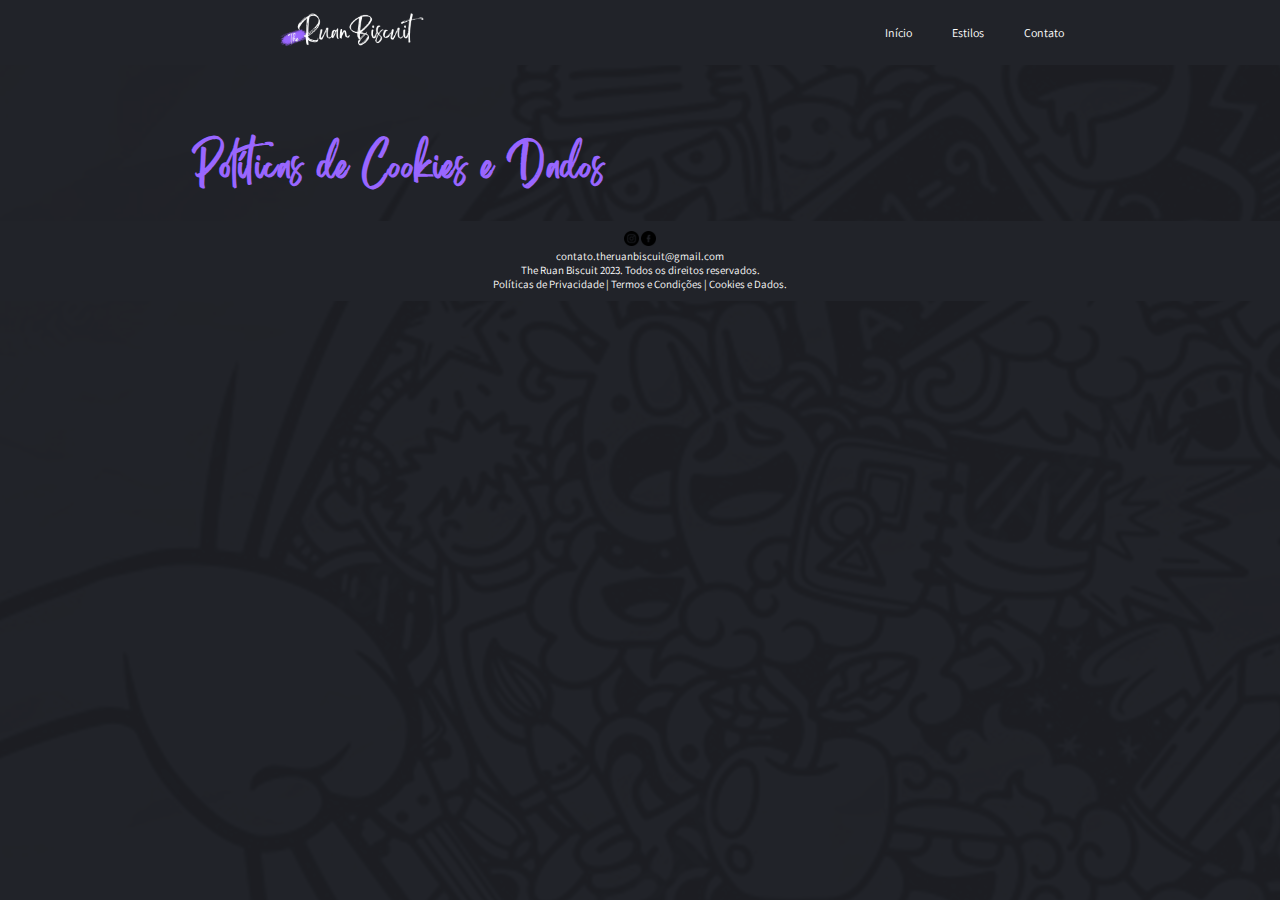
<file: pages/politicas/cookies.html>
<!DOCTYPE html>
<html lang="pt-BR">
    <head>
        <meta charset="UTF-8">
        <title>The Ruan Biscuit | Políticas de Cookies</title>
        <link rel="stylesheet" href="../../assets/css/styles.css"> <!-- Vincular CSS-->
        <link rel="stylesheet" href="../../assets/css/politicas.css">
        <link rel="icon" type="image/x-cion" href="../../assets/img/trb3.png"> <!-- Favicon da Página -->
    </head>
    <body>
        <nav class="navbar">
            <div class="logo">
                <a href="../../index.html"><img src="../../assets/img/trb.webp" alt="Logo The Ruan Biscuit"></a>
            </div>
            <ul class="nav-links">
                <li><a href="../../index.html">Início</a></li>
                <li class="dropdown">
                    <a>Estilos</a>
                    <ul class="dropdown-menu">
                        <li><a href="../estilos/chibi.html">Chibi</a></li>
                        <li><a href="../estilos/anime.html">Anime</a></li>
                        <li><a href="../estilos/doll.html">Doll</a></li>
                        <li><a href="../estilos/pop.html">Pop</a></li>                
                    </ul>
                </li>
                <li><a href="../outros/contato.html">Contato</a></li>
            </ul>
        </nav>
        <main>
              <h1>Políticas de Cookies e Dados</h1>
              <section>
              </section>
        </main>
        <footer>
            <div class="icon_redesocial">
                <a href="https://www.instagram.com/theruanbiscuit" target="_blank" alt="Logo do instagram para perfil da The Ruan Biscuit"><img src="../../assets/img/instagram.png"></a>
                <a href="https://www.facebook.com/theruanbiscuit" target="_blank" alt="Logo do facebook para perfil da The Ruan Biscuit"><img src="../../assets/img/facebook.png"></a>
            </div>
            <a href="mailto:contato.theruanbiscuit@gmail.com">contato.theruanbiscuit@gmail.com</a>
            <br>The Ruan Biscuit 2023. Todos os direitos reservados.
            <br><a href="../politicas/privacidade.html">Políticas de Privacidade</a> | <a href="../politicas/termosecondicoes.html">Termos e Condições</a> | <a href="../politicas/cookies.html">Cookies e Dados.</a>
        </footer>
    </body>
</html>
</file>
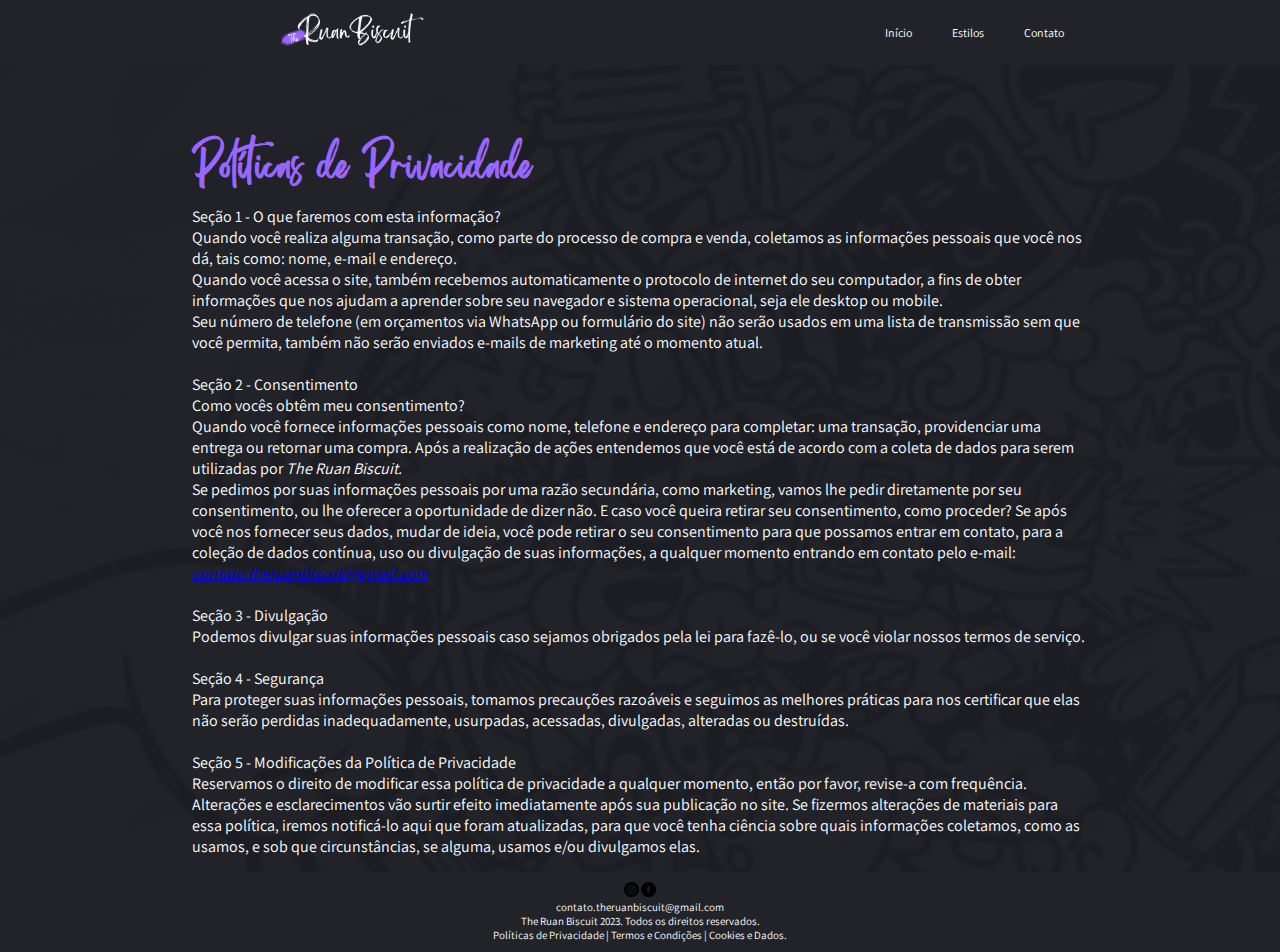
<file: pages/politicas/privacidade.html>
<!DOCTYPE html>
<html lang="pt-BR">
    <head>
        <meta charset="UTF-8">
        <title>The Ruan Biscuit | Políticas de Privacidade</title>
        <link rel="stylesheet" href="../../assets/css/styles.css"> <!-- Vincular CSS-->
        <link rel="stylesheet" href="../../assets/css/politicas.css">
        <link rel="icon" type="image/x-cion" href="../../assets/img/trb3.png"> <!-- Favicon da Página -->
    </head>
    <body>
        <nav class="navbar">
            <div class="logo">
                <a href="../../index.html"><img src="../../assets/img/trb.webp" alt="Logo The Ruan Biscuit"></a>
            </div>
            <ul class="nav-links">
                <li><a href="../../index.html">Início</a></li>
                <li class="dropdown">
                    <a>Estilos</a>
                    <ul class="dropdown-menu">
                        <li><a href="../estilos/chibi.html">Chibi</a></li>
                        <li><a href="../estilos/anime.html">Anime</a></li>
                        <li><a href="../estilos/doll.html">Doll</a></li>
                        <li><a href="../estilos/pop.html">Pop</a></li>                
                    </ul>
                </li>
                <li><a href="../outros/contato.html">Contato</a></li>
            </ul>
        </nav>
        <main>
              <h1>Políticas de Privacidade</h1>
              <section>
                Seção 1 - O que faremos com esta informação?
                <br>Quando você realiza alguma transação, como parte do processo de compra e venda, coletamos as informações pessoais que você nos dá, tais como: nome, e-mail e endereço.
                <br>Quando você acessa o site, também recebemos automaticamente o protocolo de internet do seu computador, a fins de obter informações que nos ajudam a aprender sobre seu navegador e sistema operacional, seja ele desktop ou mobile.
                <br>Seu número de telefone (em orçamentos via WhatsApp ou formulário do site) não serão usados em uma lista de transmissão sem que você permita, também não serão enviados e-mails de marketing até o momento atual.
              </section>
              <br>
              <section>
                Seção 2 - Consentimento
                <br>Como vocês obtêm meu consentimento?
                <br>Quando você fornece informações pessoais como nome, telefone e endereço para completar: uma transação, providenciar uma entrega ou retornar uma compra. Após a realização de ações entendemos que você está de acordo com a coleta de dados para serem utilizadas por <em>The Ruan Biscuit.</em>
                <br>Se pedimos por suas informações pessoais por uma razão secundária, como marketing, vamos lhe pedir diretamente por seu consentimento, ou lhe oferecer a oportunidade de dizer não.
                  E caso você queira retirar seu consentimento, como proceder?
                  Se após você nos fornecer seus dados, mudar de ideia, você pode retirar o seu consentimento para que possamos entrar em contato, para a coleção de dados contínua, uso ou divulgação de suas informações, a qualquer momento entrando em contato pelo e-mail: <a href="mailto:contato.theruanbiscuit@gmail.com"><em>contato.theruanbiscuit@gmail.com</em></a>
              </section>
              <br>
              <section>
                Seção 3 - Divulgação
                <br>Podemos divulgar suas informações pessoais caso sejamos obrigados pela lei para fazê-lo, ou se você violar nossos termos de serviço.
              </section>
              <br>
              <section>
                Seção 4 - Segurança
                <br>Para proteger suas informações pessoais, tomamos precauções razoáveis e seguimos as melhores práticas para nos certificar que elas não serão perdidas inadequadamente, usurpadas, acessadas, divulgadas, alteradas ou destruídas.
              </section>
              <br>
              <section>
                Seção 5 - Modificações da Política de Privacidade
                <br>Reservamos o direito de modificar essa política de privacidade a qualquer momento, então por favor, revise-a com frequência. Alterações e esclarecimentos vão surtir efeito imediatamente após sua publicação no site. Se fizermos alterações de materiais para essa política, iremos notificá-lo aqui que foram atualizadas, para que você tenha ciência sobre quais informações coletamos, como as usamos, e sob que circunstâncias, se alguma, usamos e/ou divulgamos elas.
              </section>
        </main>
        <footer>
            <div class="icon_redesocial">
                <a href="https://www.instagram.com/theruanbiscuit" target="_blank" alt="Logo do instagram para perfil da The Ruan Biscuit"><img src="../../assets/img/instagram.png"></a>
                <a href="https://www.facebook.com/theruanbiscuit" target="_blank" alt="Logo do facebook para perfil da The Ruan Biscuit"><img src="../../assets/img/facebook.png"></a>
            </div>
            <a href="mailto:contato.theruanbiscuit@gmail.com">contato.theruanbiscuit@gmail.com</a>
            <br>The Ruan Biscuit 2023. Todos os direitos reservados.
            <br><a href="../politicas/privacidade.html">Políticas de Privacidade</a> | <a href="../politicas/termosecondicoes.html">Termos e Condições</a> | <a href="../politicas/cookies.html">Cookies e Dados.</a>
        </footer>
    </body>
</html>
</file>
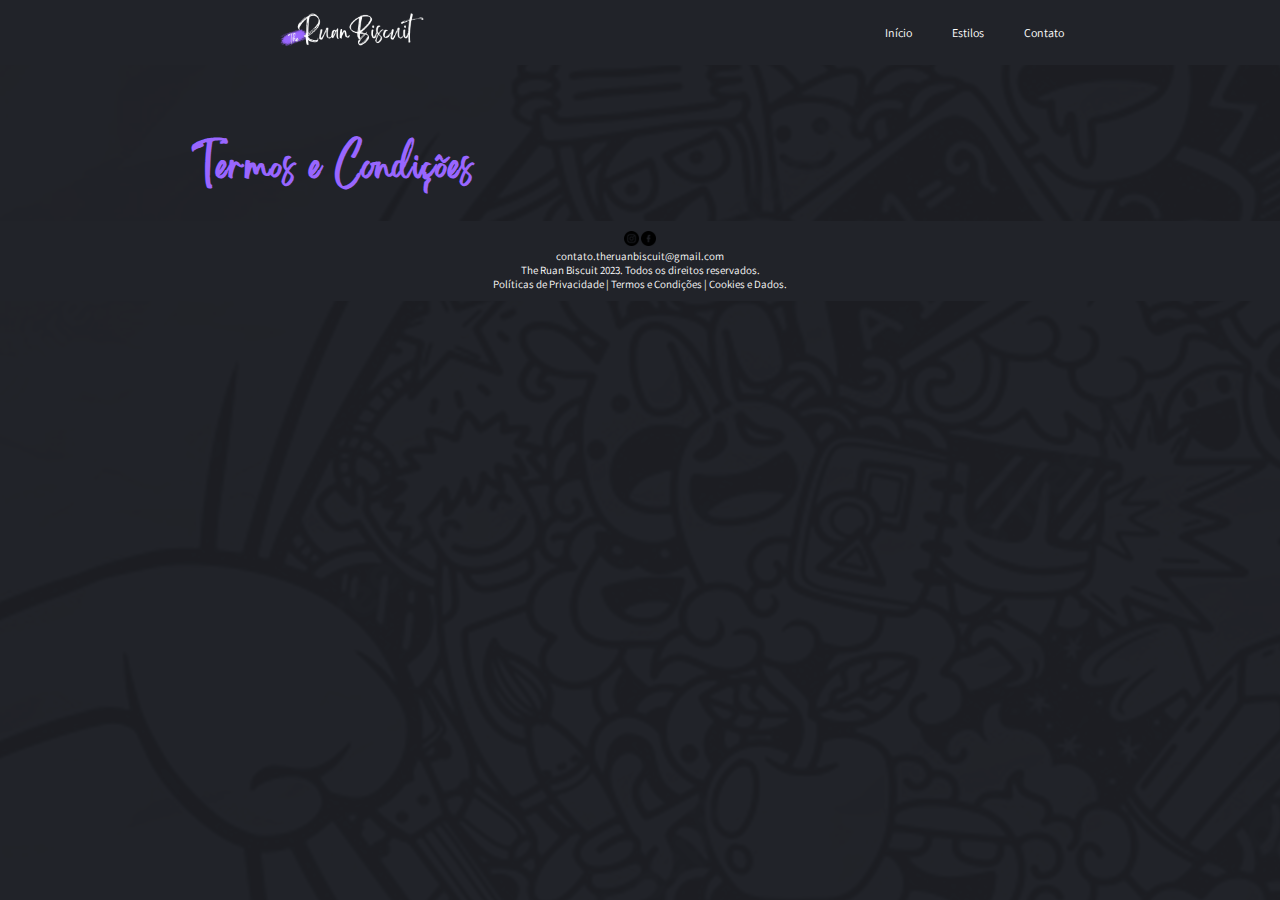
<file: pages/politicas/termosecondicoes.html>
<!DOCTYPE html>
<html lang="pt-BR">
    <head>
        <meta charset="UTF-8">
        <title>The Ruan Biscuit | Termos e Condições</title>
        <link rel="stylesheet" href="../../assets/css/styles.css"> <!-- Vincular CSS-->
        <link rel="stylesheet" href="../../assets/css/politicas.css">
        <link rel="icon" type="image/x-cion" href="../../assets/img/trb3.png"> <!-- Favicon da Página -->
    </head>
    <body>
        <nav class="navbar">
            <div class="logo">
                <a href="../../index.html"><img src="../../assets/img/trb.webp" alt="Logo The Ruan Biscuit"></a>
            </div>
            <ul class="nav-links">
                <li><a href="../../index.html">Início</a></li>
                <li class="dropdown">
                    <a>Estilos</a>
                    <ul class="dropdown-menu">
                        <li><a href="../estilos/chibi.html">Chibi</a></li>
                        <li><a href="../estilos/anime.html">Anime</a></li>
                        <li><a href="../estilos/doll.html">Doll</a></li>
                        <li><a href="../estilos/pop.html">Pop</a></li>                
                    </ul>
                </li>
                <li><a href="../outros/contato.html">Contato</a></li>
            </ul>
        </nav>
        <main>
              <h1>Termos e Condições</h1>
        </main>
        <footer>
            <div class="icon_redesocial">
                <a href="https://www.instagram.com/theruanbiscuit" target="_blank" alt="Logo do instagram para perfil da The Ruan Biscuit"><img src="../../assets/img/instagram.png"></a>
                <a href="https://www.facebook.com/theruanbiscuit" target="_blank" alt="Logo do facebook para perfil da The Ruan Biscuit"><img src="../../assets/img/facebook.png"></a>
            </div>
            <a href="mailto:contato.theruanbiscuit@gmail.com">contato.theruanbiscuit@gmail.com</a>
            <br>The Ruan Biscuit 2023. Todos os direitos reservados.
            <br><a href="../politicas/privacidade.html">Políticas de Privacidade</a> | <a href="../politicas/termosecondicoes.html">Termos e Condições</a> | <a href="../politicas/cookies.html">Cookies e Dados.</a>
        </footer>
    </body>
</html>
</file>
<file: assets/css/styles.css>
@import url('https://fonts.googleapis.com/css2?family=Assistant:wght@200..800&family=Montserrat:ital,wght@0,100..900;1,100..900&display=swap');
@font-face {
    font-family: 'brightwall';
    src: url(../fonts/brightwall.ttf);
}

:root {
    /*Para usar as variaveis, usa-se var(--nome)*/
    --bg1: #212329;
    --bg2: #494F5F;
    --bg3: #D9D9D9;
    --tx1: #9966FF;
    --tx2: #BD9CFF;
    --tx3: #E4D7FF;
}

* {
    box-sizing: border-box;
    margin: 0;
    padding: 0;
}

body {
    background-image: url(../img/background.png);
    font-family: 'Assistant';
    margin: 0;
    padding: 0;
}

.navbar {
    display: flex;
    align-items: center;
    justify-content: space-between;
    background-color: var(--bg1);
    padding: 10px 20px;
}

.logo img {
    padding-left: 160%;
    height: 40px;
}

.nav-links {
    padding-right: 15%;
    color: #fff;
    list-style: none;
    display: flex;
    gap: 20px;
}

.nav-links li {
    position: relative;
}

.nav-links a {
    color: #fff;
    text-decoration: none;
    font-size: 12px;
    padding: 10px;
    display: block;
    transition: background 0.3s;
}

.nav-links a:hover {
    color: var(--tx1);
}

.dropdown-menu {
    display: none;
    position: absolute;
    top: 100%;
    left: 0;
    list-style: none;
    padding: 0;
    z-index: 10;
    text-align: center;
}

.dropdown-menu a {
    color: #fff;
    font-size: 12px;
    white-space: nowrap;
}

.dropdown:hover .dropdown-menu { /*Fazer aparecer o dropdown ao passar o mouse*/
    display: block;
}

.dropdown-menu a:hover {
    color: var(--tx1);
}

.container1 {
    display:flex;
    float:left;
}

.container2 {
    padding: 20px;
    text-align: center;
}

.container2 h1 {
    font-family: 'brightwall';
    font-size: 24px;
}

.container2 p {
    font-size: 16px;
    line-height: 1.5;
    margin-bottom: 5px;
}

.container2 button {
    border-radius: 10px;
    padding: 5px;
    padding-left: 8%;
    padding-right: 8%;
    color: #fff;
    background: var(--tx1);
}

main h1 {
    padding-top: 60px;
    color: var(--tx1)
}

main {
    color: #fff;
    margin-left: 15%;
    margin-right: 15%;
    padding-bottom: 15px;
}

footer {
    font-family: 'Assistant';
    text-decoration: none;
    background: var(--bg1);
    padding: 10px;
    color: #fff;
    font-size: 11px;
    text-align: center;
}

footer a {
    text-decoration: none;
    color: #fff;
}

.icon_redesocial img {
    height: 15px;
    width: 15px;
}
</file>
<file: assets/css/politicas.css>
@import url('https://fonts.googleapis.com/css2?family=Assistant:wght@200..800&family=Montserrat:ital,wght@0,100..900;1,100..900&display=swap');
@font-face {
    font-family: 'brightwall';
    src: url(../fonts/brightwall.ttf);
}

h1 {
    font-family: 'brightwall';
    font-size: 36;
}

section {
    font-size: 22;
}
</file>
